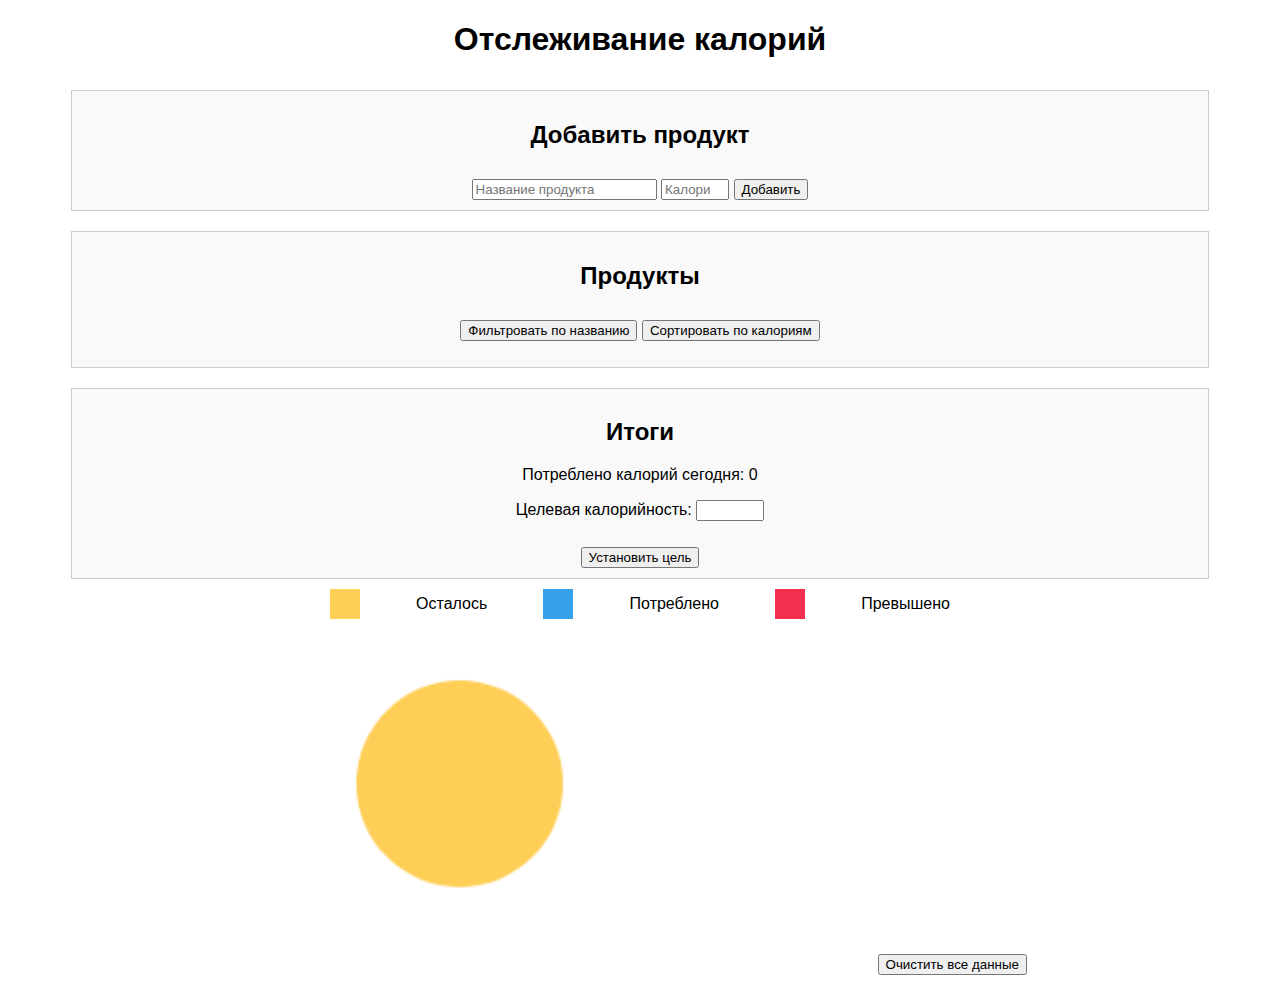
<file: calculate/src/index.html>
<!DOCTYPE html>
<html lang="en">
<head>
    <link rel="stylesheet" type="text/css" href="assets/styles/styles.css">
    <meta charset="UTF-8">
    <title>Calculate</title>
</head>
<body>
<h1>Отслеживание калорий</h1>
<div class="container">
    <div class="form">
        <h2>Добавить продукт</h2>
        <input type="text" id="productName" placeholder="Название продукта">
        <input type="number" id="calories" placeholder="Калории">
        <button onclick="addProduct()">Добавить</button>
    </div>
    <div class="products">
        <h2>Продукты</h2>
        <button onclick="sortNameProducts()">Фильтровать по названию</button>
        <button onclick="sortCaloriesProducts()">Сортировать по калориям</button>
        <ul id="productList"></ul>
    </div>
    <div class="summary">
        <h2>Итоги</h2>
        <p>Потреблено калорий сегодня: <span id="totalCalories">0</span></p>
        <p>Целевая калорийность: <input type="number" id="targetCalories"></p>
        <button onclick="setTargetCalories()">Установить цель</button>
    </div>
</div>
<div class="map">
    <span class="total_label"></span> <label>Осталось</label>
    <span class="label"></span> <label>Потреблено</label>
    <span class="more_label"></span> <label>Превышено</label>

</div>
<canvas id="caloriesChart"></canvas>
<button onclick="clearData()">Очистить все данные</button>
<script src="js/main.js"></script>
<script src="js/localStorage.js"></script>
<script src="js/sorted.js"></script>
<script src="js/chart.js"></script>

</body>
</html>
</file>
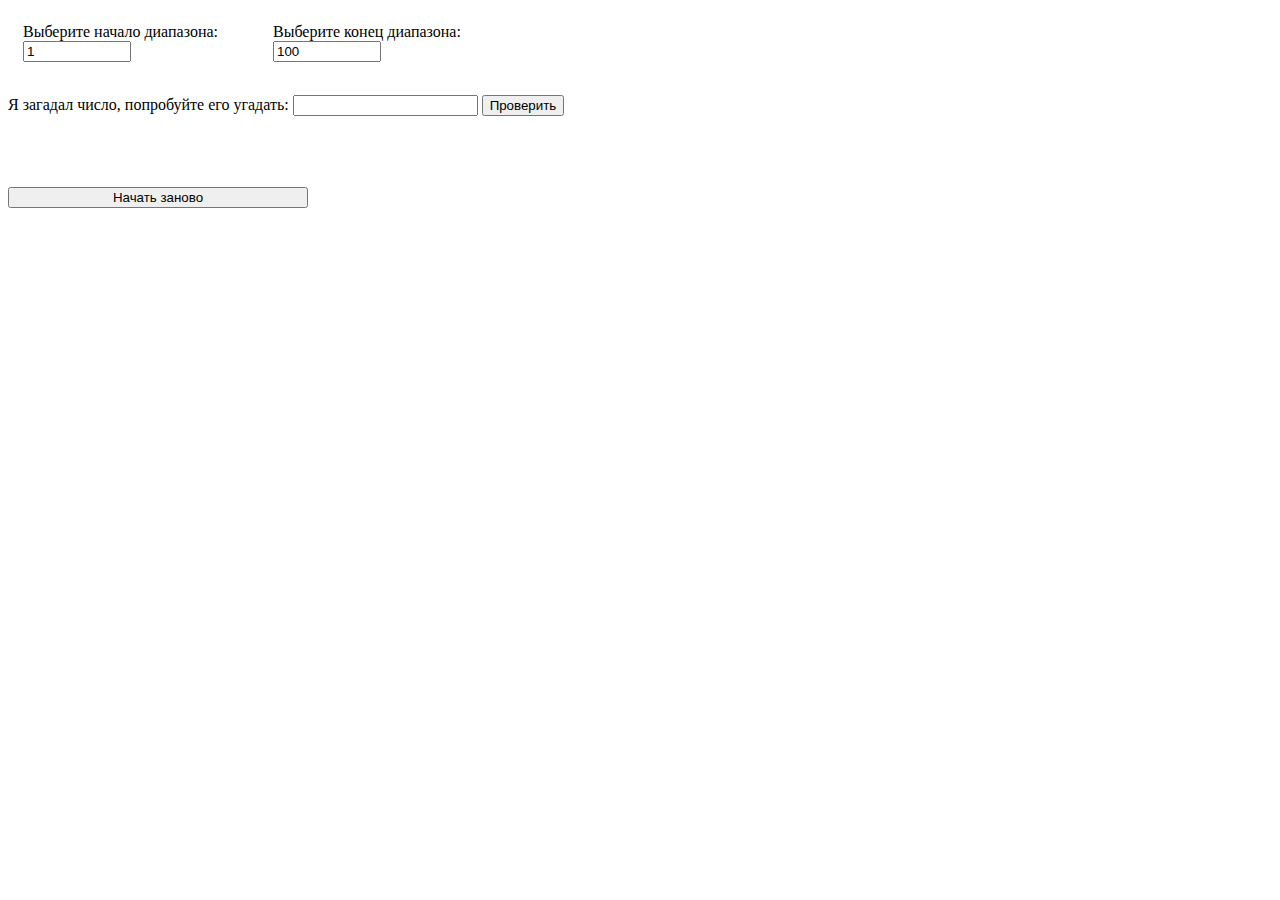
<file: GuessTheNumber/src/index.html>
<!DOCTYPE html>
<html lang="en">
<head>
    <meta charset="UTF-8">
    <title>Guess the Number</title>
    <link rel="stylesheet" type="text/css" href="assets/styles/styles.css">
</head>
<body>
<div class="gameField">
    <div class="chooseNumbers">
        <label>
            Выберите начало диапазона:
            <input id="min" type="number" value=1>
        </label>
        <label>
            Выберите конец диапазона:
            <input id="max" type="number" value=100>
        </label>
    </div>

    <label>
        Я загадал число, попробуйте его угадать:
        <input id="number" type="number">
        <input id="check" type="submit" value="Проверить">
    </label>
    <label id="answer"></label>
    <label id="hints"></label>
    <label id="counter"></label>
    <button id="restart">Начать заново</button>
</div>
<script src="js/puzzle.js"></script>
<script src="js/hints.js"></script>
<script src="js/main.js"></script>
</body>
</html>
</file>
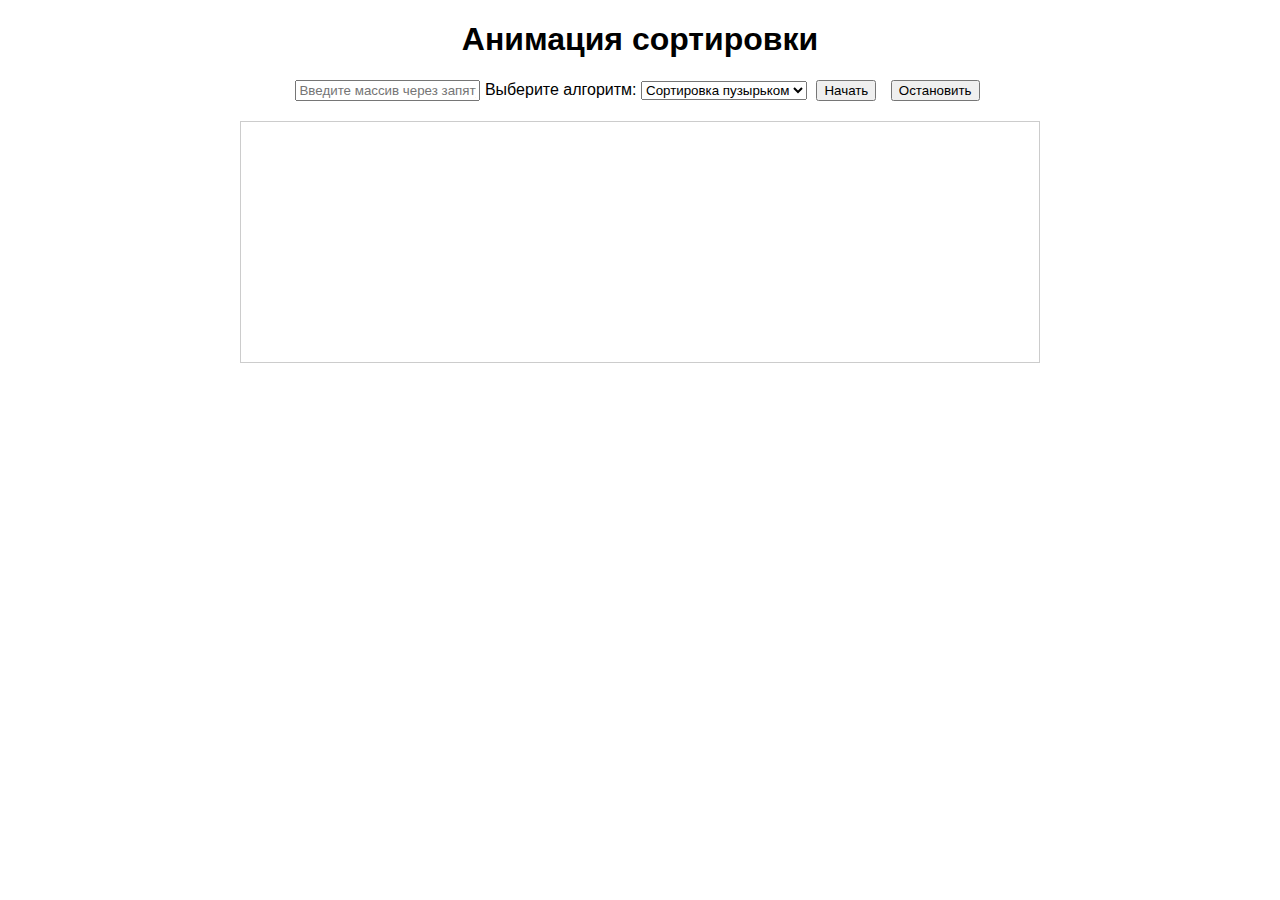
<file: sorted/src/index.html>
<!DOCTYPE html>
<html lang="en">
<head>
    <meta charset="UTF-8">
    <meta name="viewport" content="width=device-width, initial-scale=1.0">
    <title>Сортировка</title>
    <link rel="stylesheet" href="assets/styles/style.css">
</head>
<body>
<div class="container">
    <h1>Анимация сортировки</h1>
    <div class="controls">
        <input id="numbers" type="text" placeholder="Введите массив через запятую">
        <label for="algorithm">Выберите алгоритм:</label>
        <select id="algorithm">
            <option value="bubble">Сортировка пузырьком</option>
            <option value="selection">Сортировка выбором</option>
            <option value="insertion">Сортировка вставками</option>
            <option value="quick">Быстрая сортировка</option>
            <option value="merge">Сортировка слиянием</option>
        </select>
        <button id="start">Начать</button>
        <button id="stop">Остановить</button>
    </div>
    <div class="visualization" id="visualization"></div>
</div>

<script src="js/main.js"></script>
<script src="js/sort.js"></script>
</body>
</html>
</file>
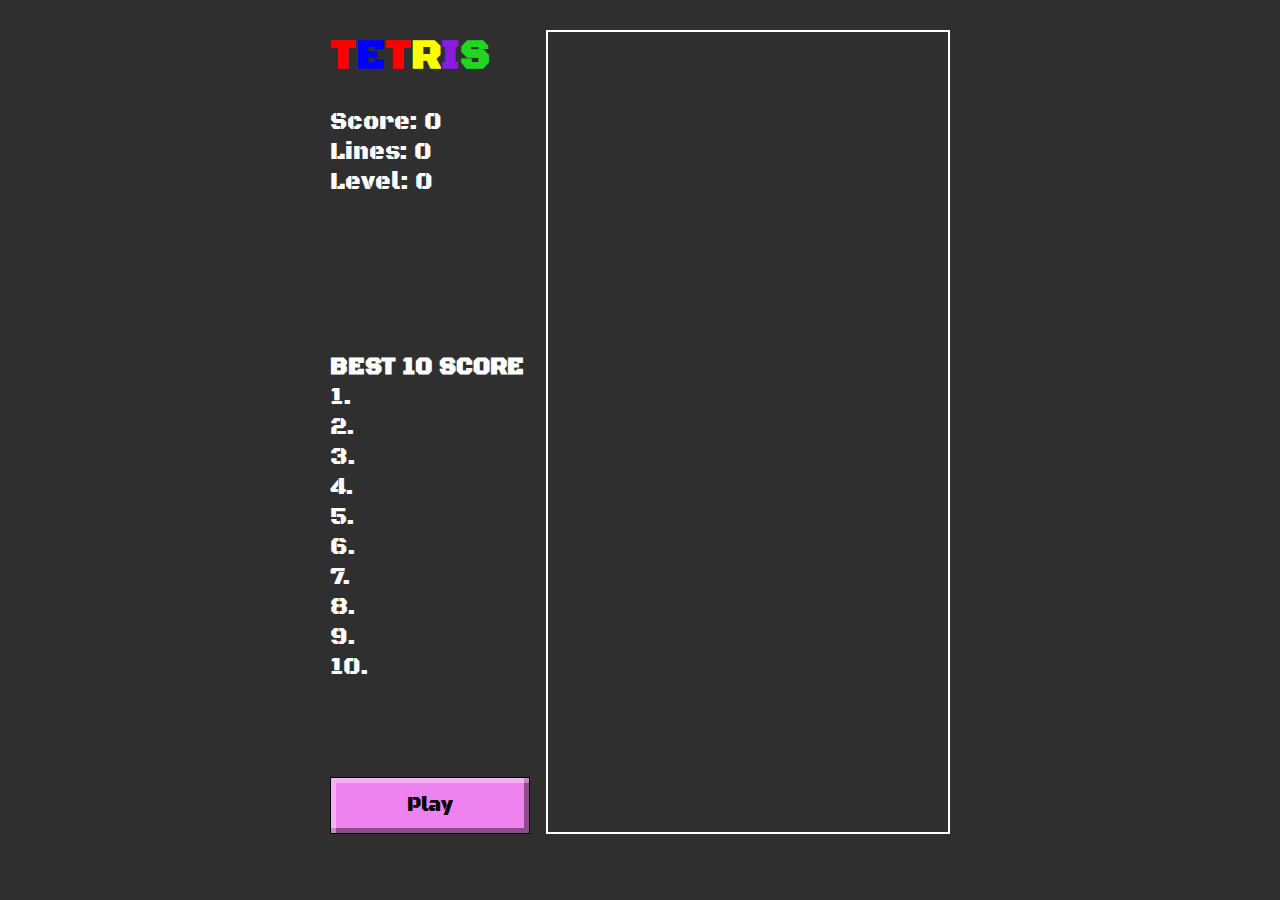
<file: Tetris/src/index.html>
<!DOCTYPE html>
<html lang="en">
<head>
    <meta charset="UTF-8">
    <title>Tetris</title>
    <link rel="stylesheet" type="text/css" href="assets/styles/figure.css">
    <link rel="stylesheet" type="text/css" href="assets/styles/main.css">
    <link href="https://fonts.googleapis.com/css2?family=Black+Ops+One&display=swap" rel="stylesheet">

</head>
<body>
<header>

</header>
<main>
    <div class="grid">
        <div class="left-column">
            <div>
                <h1><span class="red">T</span><span class="blue">E</span><span class="red">T</span><span
                 class="yellow">R</span><span class="indigo">I</span><span class="green">S</span></h1>
                <p>Score: <span id="score">0</span></p>
                <p>Lines: <span id="lines">0</span></p>
                <p>Level: <span id="level">0</span></p>
                <canvas id="next" class="next"></canvas>
                <div>
                    <h2>BEST 10 SCORE</h2>
                    <p>1.</p>
                    <p>2.</p>
                    <p>3.</p>
                    <p>4.</p>
                    <p>5.</p>
                    <p>6.</p>
                    <p>7.</p>
                    <p>8.</p>
                    <p>9.</p>
                    <p>10.</p>
                </div>
            </div>
            <button onclick="play()" class="play-button">Play</button>
        </div>
        <canvas id="board" class="game-board"></canvas>
    </div>

</main>
<footer>

</footer>

<script type="text/javascript" src="./js/constants.js"></script>
<script type="text/javascript" src="./js/board.js"></script>
<script type="text/javascript" src="./js/piece.js"></script>
<script type="text/javascript" src="./js/main.js"></script>
</body>
</html>
</file>
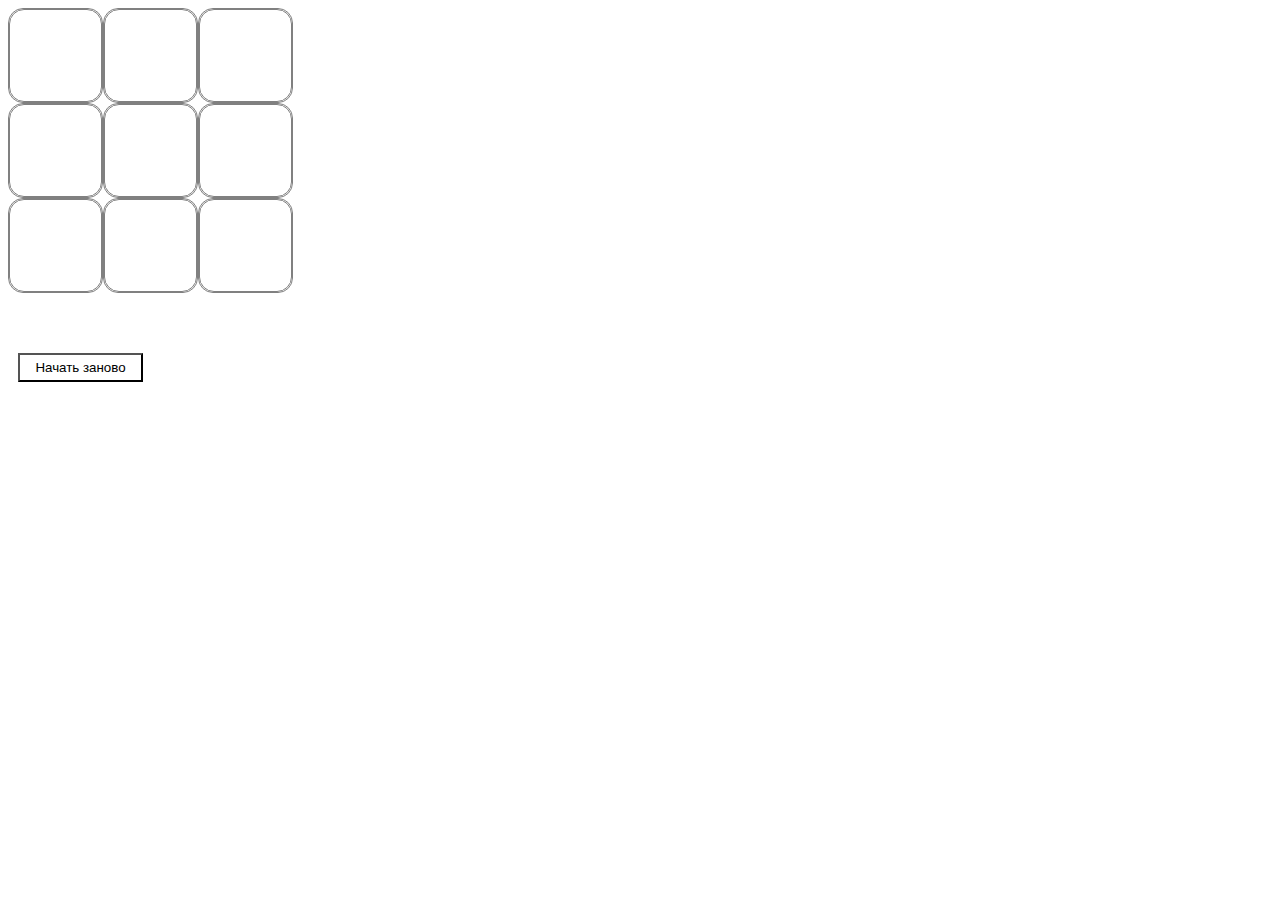
<file: TicTacToe/src/index.html>
<!DOCTYPE html>
<html lang="en">
<head>
    <meta charset="UTF-8">
    <title>Title</title>
    <link rel="stylesheet" type="text/css" href="assets/styles/styles.css">
</head>
<body>

<main>
    <div class="playground">
        <div class="cell">
            <div class="front">
            </div>
            <div class="back">
                <img src="assets/img/o.png">
            </div>
        </div>
        <div class="cell">
            <div class="front">
            </div>
            <div class="back">
                <img src="assets/img/o.png">
            </div>
        </div>
        <div class="cell">
            <div class="front">
            </div>
            <div class="back">
                <img src="assets/img/o.png">
            </div>
        </div>
        <div class="cell">
            <div class="front">
            </div>
            <div class="back">
                <img src="assets/img/o.png">
            </div>
        </div>
        <div class="cell">
            <div class="front">
            </div>
            <div class="back">
                <img src="assets/img/o.png">
            </div>
        </div>
        <div class="cell">
            <div class="front">
            </div>
            <div class="back">
                <img src="assets/img/o.png">
            </div>
        </div>
        <div class="cell">
            <div class="front">
            </div>
            <div class="back">
                <img src="assets/img/o.png">
            </div>
        </div>
        <div class="cell">
            <div class="front">
            </div>
            <div class="back">
                <img src="assets/img/o.png">
            </div>
        </div>
        <div class="cell">
            <div class="front">
            </div>
            <div class="back">
                <img src="assets/img/o.png">
            </div>
        </div>
    </div>
    <label id="result"></label>
    <button class="btn" id="btn">Начать заново</button>
</main>
<script src="js/constants.js"></script>
<script src="js/puzzle.js"></script>
<script src="js/main.js"></script>

</body>
</html>
</file>
<file: calculate/src/assets/styles/styles.css>
body {
    font-family: Arial, sans-serif;
    text-align: center;
    margin: 20px;
}

.container {
    display: flex;
    flex-direction: column;
    justify-content: space-around;
}

.form, .products, .summary {

    width: 90%;
    border: 1px solid #ccc;
    padding: 10px;
    margin: 10px auto;
    background-color: #f9f9f9;
}

button {
    margin-top: 10px;
}

#caloriesChart {
    width: 50%;
    margin: 20px auto;
}

ul {
    list-style-type: none;
    padding: 0;
}

li {
    margin: 10px 0;
}

input[type="number"] {
    width: 60px;
}

button {
    cursor: pointer;
}
.map{
    margin: auto;
    width: 50%;
    display: flex;
    align-items: center;
    justify-content: space-between;
}
.map span{
    width: 30px;
    height: 30px;
}
.total_label{
    background: #FFCE56;
}
.label{
    background: #36A2EB;
}
.more_label{
    background: #F32F52;
}
</file>
<file: GuessTheNumber/src/assets/styles/styles.css>
.chooseNumbers{
    width: 500px;
    display: flex;
    flex-direction: row;
    justify-content: space-between;
    padding: 15px;
}

.chooseNumbers input{
    width: 100px;
}

.chooseNumbers label{
    width: 300px;
}

.gameField{
    display: flex;
    height: 200px;
    flex-direction: column;
    justify-content: space-between;
}
.gameField button{
    width: 300px;
}
</file>
<file: sorted/src/assets/styles/style.css>
body {
    font-family: Arial, sans-serif;
}

.container {
    max-width: 800px;
    margin: 0 auto;
    text-align: center;
}

.controls {
    margin-bottom: 20px;
}

button {
    margin: 0 5px;
}

.visualization {
    display: flex;
    align-items: flex-end;
    border: 1px solid #ccc;
    padding: 20px;
    min-height: 200px;
}
.bar{
    margin: 2px;
    width: 20px;
    background: grey;
}
</file>
<file: Tetris/src/assets/styles/figure.css>
.figure{
    display: flex;
    flex-direction: row;
    width: fit-content;
    height: fit-content;
}
.tre_figure{
    display: flex;
    flex-direction: row;
    flex-wrap: wrap;
    width: 120px;
    height: fit-content;
}
.part_figure{
    width: 40px;
    height: 40px;
    background: blue;
    box-shadow: inset 5px 5px rgba(253, 254, 255, 0.25),
    inset -5px -5px rgba(9, 0, 0, 0.42);
    border: 1px solid black;
}
.tre_figure .part_figure{
    background: red;
}
.tre_figure2{
    display: flex;
    flex-direction: row;
    flex-wrap: wrap;
    width: 120px;
    height: fit-content;
    justify-content: flex-end;
}
.tre_figure2 .part_figure{
    background: violet;
}
.cube_figure{
    display: flex;
    flex-direction: row;
    flex-wrap: wrap;
    height: fit-content;
    width: 80px;
}
.cube_figure .part_figure{
    background: yellow;
}
</file>
<file: Tetris/src/assets/styles/main.css>
*{
    box-sizing: border-box;
    margin: 0;
    font-family: 'Black Ops One', sans-serif;
    background: #2f2f2f;
    color: white;

}

h1{
    margin-bottom: 25px;
    font-size: 42px;
}
p{
    font-size: 24px;
}
.grid {
    display: flex;
    justify-content: space-between;
    margin: 30px auto;
    width: 620px;
}

.left-column {
    width: 200px;
    display: flex;
    flex-direction: column;
    justify-content: space-between;
}

.game-board {
    border: solid 2px;
}

.play-button {
    background-color: violet;
    font-size: 20px;
    color: black;
    padding: 15px 30px;
    cursor: pointer;
    box-shadow: inset 5px 5px rgba(253, 254, 255, 0.39),
    inset -5px -5px rgba(9, 0, 0, 0.42);
    border: 1px solid black;
}

.blue{
    color: blue;
}
.red{
    color: red;
}
.yellow{
    color: yellow;
}
.indigo{
    color: #8b1be1;
}
.green{
    color: #22d722;
}
</file>
<file: TicTacToe/src/assets/styles/styles.css>
*{
    box-sizing: border-box;
}
main{
    display: flex;
    flex-direction: column;
}
label{
    padding: 10px;
    height: 50px;
}
.playground{
    width: 285px;
    display: flex;
    flex-direction: row;
    flex-wrap: wrap;
}
.cell{
    width: 95px;
    height: 95px;
    border: 1px solid grey;
    border-radius: 15px;
    position: relative;
    transform-style: preserve-3d;
    transition: transform 0.5s;
}
.front, .back {
    position: absolute;
    width: 100%;
    height: 100%;

    border: 1px solid grey;
    border-radius: 15px;

    backface-visibility: hidden;
}

.front {
    background-color: white;
}

.back {
    background-color: white;
    display: flex;
    justify-content: center;
    align-items: center;
    transform: rotateY(180deg);
}

.cell.flipped {
    transform: rotateY(180deg);
}

.cell img{
    width: 80px;
    height: 80px;
}
.btn{
    width: 125px;
    padding: 5px;
    margin: 10px;
    background: white;
}
</file>
